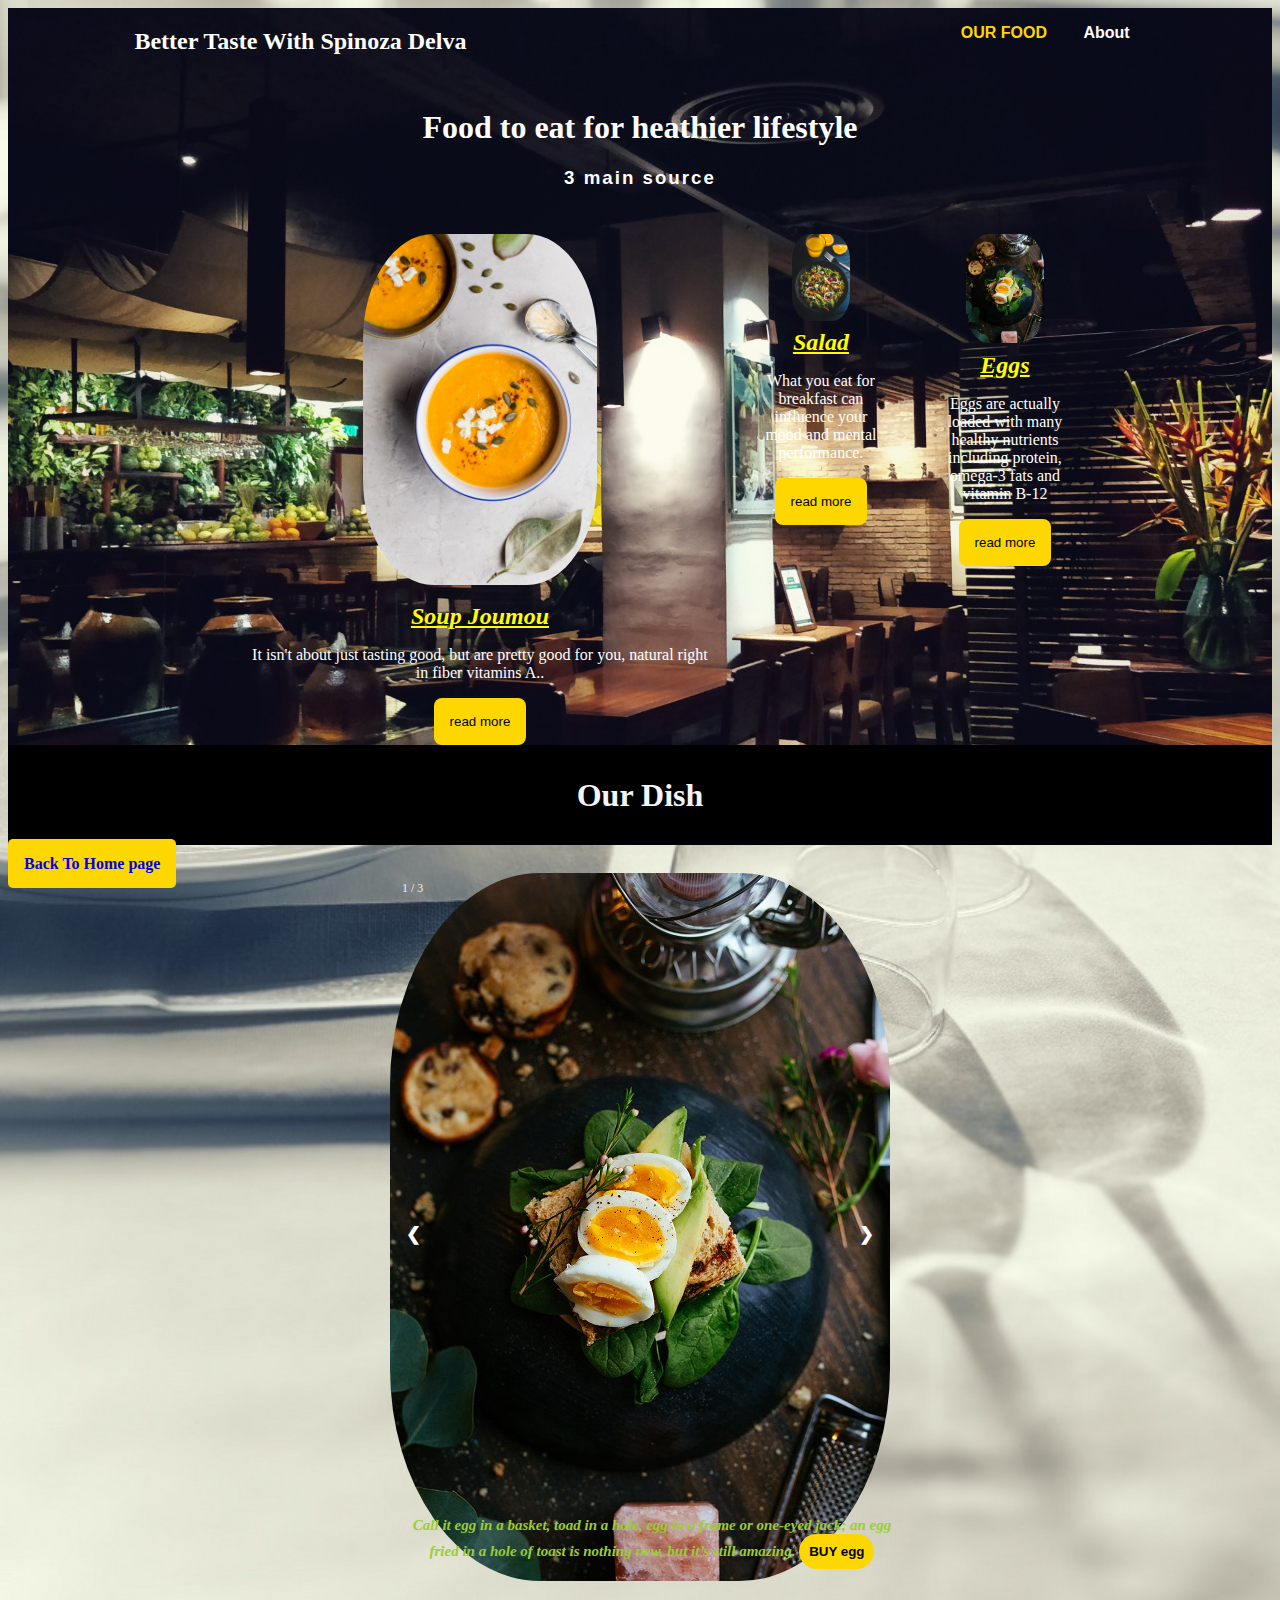
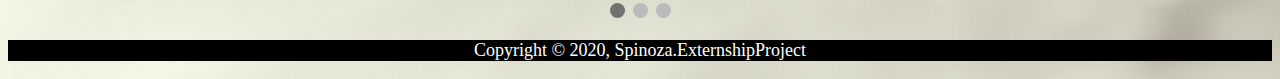
<file: index.html>
<!DOCTYPE html>
<html lang="en">
  <head>
    <meta charset="UTF-8" />
    <meta name="viewport" content="width=device-width, initial-scale=1.0" />
    <title>Front-end capstone project</title>
    <meta name="description" content="web Project Spinoza" />
    <link rel="stylesheet" href="style.css" />
  </head>

  <body>

<body>
  <div class="body-div">
    <div class="header-div">
      <div class="head">
        <h2>Better Taste With Spinoza Delva</h2>
      </div>

      <nav>
        <ul>
          <li><a id="ourfood" href="index.html">OUR FOOD</a></li>
          <li><a href="about.html" target="_blank">About</a></li>
        </ul>
      </nav>
    </div>

    <showcase>
      <div class="container">
        <h1>Food to eat for heathier lifestyle</h1>
        <h3>3 main source</h3>
        <div class="category">
          <div class="thai">
            <img src="image/soupe.jpg" />
            <a  class="info" href="#soupe"><h4>Soup Joumou</h4><a>   
                         <p>
              It isn't about just tasting good, but are pretty good for you, natural right in fiber vitamins A.. 
            </p>
            <a href="https://www.epicurious.com/recipes/food/views/haitian-beef-and-pumpkin-soup-soup-joumou" target="_blank"><button class="btn">read more</button></a>
          </div>
          <div class="snacks">
            <img src="image/food.jpg" />
           <a class="info" href="#salad"><h4>Salad</h4><a>
            <p>
              What you eat for breakfast can influence your mood and mental performance.            </p>
            <a href="https://www.healthline.com/nutrition/salad-for-breakfast" target="_blank"><button class="btn">read more</button></a>
          </div>
          <div class="grill">
            <img src="image/eggs.jpg" />
            <a class="info" href="#eggs"><h4>Eggs</h4><a> 
                           <p>
                            Eggs are actually loaded with many healthy nutrients including protein, omega-3 fats and vitamin B-12
            </p>
            <a href="https://www.foodnetwork.com/healthyeats/2009/05/egg-salad-lightened-up" target="_blank"><button class="btn">read more</button></a>
          </div>
        </div>
      </div>
    </showcase>
  </div>






    <!--the header contains the header of a page or a section -->
    <header id="main-header">
      <h1>Our Dish</h1>
    </header>
    <a id="homepage" href="index.html">Back To Home page</a>

    <!-- Slideshow container -->
    <div class="slideshow-container">
      <!-- Full-width images with number and caption text -->
      <div id="eggs" class="mySlides fade">
        <div class="number">1 / 3</div>
        <img src="image/eggs.jpg" style="width: 100%;" />
        <div class="text">
          Call it egg in a basket, toad in a hole, egg in a frame or one-eyed
          jack; an egg fried in a hole of toast is nothing new, but it’s still
          amazing.
          <button class="btn1" type="button" onclick="alert('Thank you from Spinoza')">
            BUY egg
          </button>
        </div>
      </div>

      <div id="soupe" class="mySlides fade">
        <div class="number">2 / 3</div>
        <img src="image/soupe.jpg" style="width: 100%;" />
        <div class="text">
          Pumpkin soup is a type of soup that rests on Thanksgiving tables all
          over the United States, but not many know its history. First and
          foremost, a pumpkin is part of the squash family, and what we think of
          as pumpkin pie at the first Thanksgiving was more than likely actually
          pumpkin soup. Served not in a sweet crust but likely inside of a
          pumpkin, the savory soup was also probably not quite as sweet as we
          enjoy it today.<button
            class="btn1"
            type="button"
            onclick="alert('Thank you from Spinoza')"
          >
            BUY Soupe
          </button>
        </div>
      </div>

      <div id="salad" class="mySlides fade">
        <div class="number">3 / 3</div>
        <img src="image/salad.jpg" style="width: 100%;" />
        <div class="text">
          Breakfast salads are a great way to start your day with nutrient-dense
          foods. They may also boost your mood and productivity, improve your
          digestion, and even help you lose weight.
          <button class="btn1" type="button" onclick="alert('Thank you form Spinoza')">
            BUY salad
          </button>
        </div>
      </div>

      <!-- Next and previous buttons -->
      <a class="prev" onclick="plusSlides(-1)">&#10094;</a>
      <a class="next" onclick="plusSlides(1)">&#10095;</a>
    </div>
    <br />

    <!-- The dots/circles -->
    <div style="text-align: center;">
      <span class="dot" onclick="currentSlide(1)"></span>
      <span class="dot" onclick="currentSlide(2)"></span>
      <span class="dot" onclick="currentSlide(3)"></span>
    </div>

    <script type="text/javascript" src="index.js"></script>
    <footer id="main-footer">
      <p>Copyright &copy; 2020, Spinoza.ExternshipProject</p>
    </footer>
  </body>
</html>
</file>
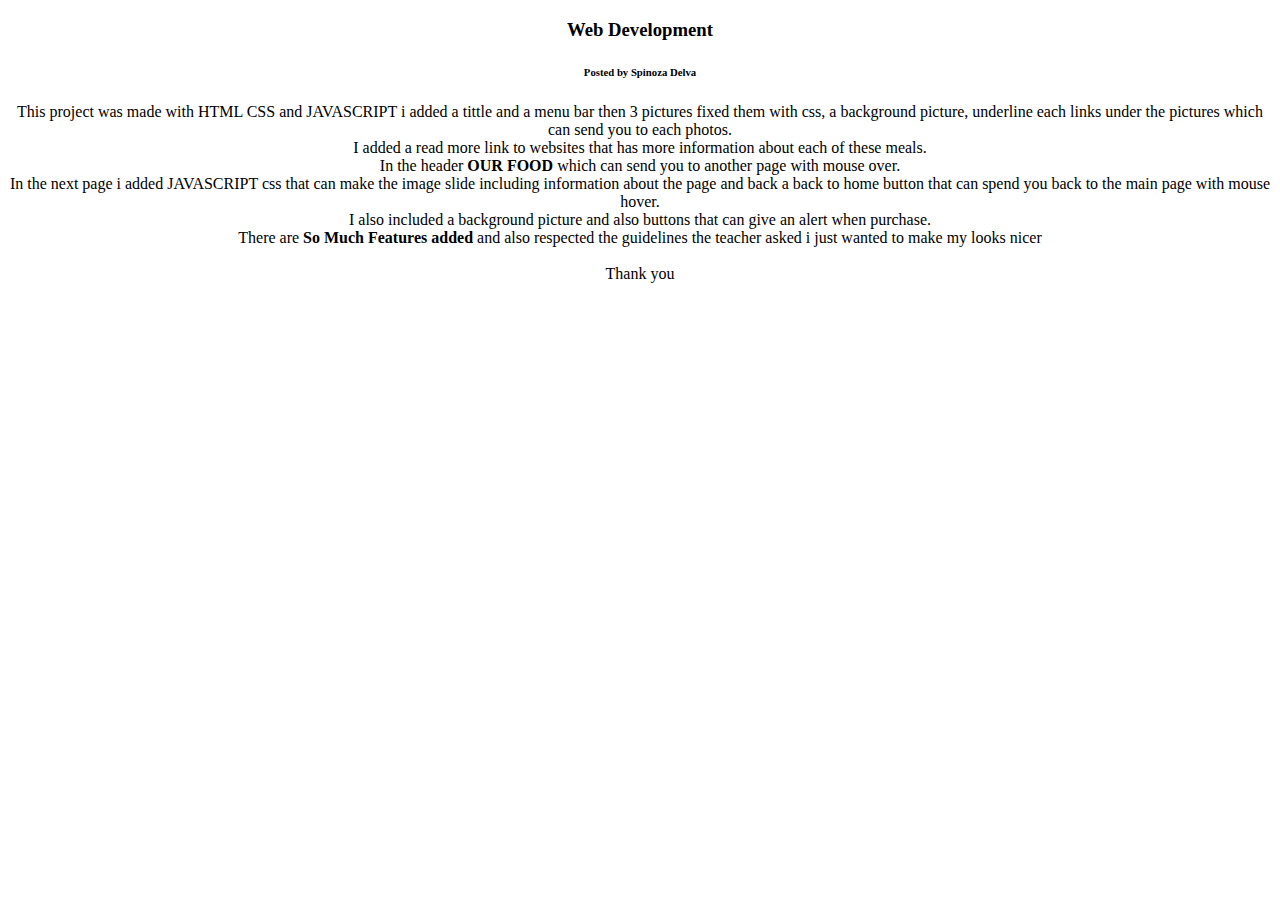
<file: about.html>
<!DOCTYPE html>
<html lang="en">
  <head>
    <meta charset="UTF-8" />
    <meta name="viewport" content="width=device-width, initial-scale=1.0" />
    <title>Document</title>
    <style>
      p {
        text-align: center;
      }
      h3 {
        text-align: center;
      }
      h6 {
        text-align: center;
      }
    </style>
  </head>
  <body>
    <section>
      <!--can be represented as a section that contains forms of a document, a magazine, a newspaper or article-->
      <article class="post">
        <h3>Web Development</h3>
        <h6>Posted by Spinoza Delva</h6>
        <p>
          This project was made with HTML CSS and JAVASCRIPT i added a tittle
          and a menu bar then 3 pictures fixed them with css, a background
          picture, underline each links under the pictures which can send you to
          each photos. <br />
          I added a read more link to websites that has more information about
          each of these meals. <br />
          In the header <strong>OUR FOOD</strong> which can send you to another
          page with mouse over.<br />
          In the next page i added JAVASCRIPT css that can make the image slide
          including information about the page and back a back to home button
          that can spend you back to the main page with mouse hover. <br />
          I also included a background picture and also buttons that can give an
          alert when purchase. <br />
          There are <strong>So Much Features added</strong> and also respected
          the guidelines the teacher asked i just wanted to make my looks nicer
          <br />
          <br />
           Thank you
        </p>
      </article>
    </section>
  </body>
</html>
</file>
<file: style.css>
.body-div {
  background: url("image/res.jpg") no-repeat center center fixed;
  background-size: cover;
  font-family: sans-serif;
}
.header-div {
  width: 80%;
  margin: auto;
  overflow: hidden;
}
#ourfood {
  color: gold;
}
#ourfood:hover {
  font-size: 150%;
}

.head {
  float: left;
  color: #fff;
  font-family: cursive;
}

nav {
  float: right;
}

li {
  display: inline;
  padding: 1rem;
}

li a {
  color: #fff;
  text-decoration: none;
  font-weight: bold;
}

.active {
  color: rgb(0, 255, 157);
}

.container {
  width: 70%;
  margin: auto;
  overflow: hidden;
  margin-top: 1%;
}

showcase h1 {
  color: #fff;
  font-family: cursive;
  text-align: center;
}

showcase h3 {
  color: #fff;
  text-align: center;
  letter-spacing: 2px;
}

.category {
  color: #fff;
  margin-top: 5%;
  display: flex;
  text-align: center;
  font-family: cursive;
}

img {
  width: 50%;
  border-radius: 30%;
}

.snacks,
.grill,
.thai {
  padding-left: 3rem;
}

h4 {
  font-size: 1.5rem; /*1rem=16px*/
  margin: 3%;
}
.btn {
  background-color: gold;
  padding: 1rem;
  border: none;
  border-radius: 8px;
}
.btn:hover {
  background-color: green;
  font-size: 150%;
}
.info {
  color: yellow;
  font-style: italic;
}
.info:hover {
  color: red;
}
#main-footer {
  color: greenyellow;
}





#main-header {
  text-align: center;
  background-color: black;
  color: whitesmoke;
  padding: 10px;
  margin-bottom: 10px;
}
#main-header h1:hover {
  color: green;
  font-size: 150%;
}
#homepage {
  background-color: gold;
  padding: 1rem;
  margin-bottom: 50px;
  border: none;
  border-radius: 5px;
  font-weight: bolder;
  text-decoration: none;
}
#homepage:hover {
  background-color: green;
  font-size: 150%;
}
body {
  background: url(image/plate1.jpg) no-repeat;
  background-size: cover;
}

#main-footer {
  text-align: center;
  font-size: 18px;
  background-color: black;
  color: white;
}

* {
  box-sizing: none;
}

/* Slideshow container */
.slideshow-container {
  width: 500px;
  height: 50%;
  position: relative;
  margin: auto;
}

/* Hide the images by default */
.mySlides {
  display: none;
}

/* Next & previous buttons */
.prev,
.next {
  cursor: pointer;
  position: absolute;
  top: 50%;
  width: auto;
  margin-top: -22px;
  padding: 16px;
  color: white;
  font-weight: bold;
  font-size: 18px;
  transition: 0.6s ease;
  border-radius: 0 3px 3px 0;
  user-select: none;
}

/* Position the "next button" to the right */
.next {
  right: 0;
  border-radius: 3px 0 0 3px;
}

/* On hover, add a black background color with a little bit see-through */
.prev:hover,
.next:hover {
  background-color: rgba(0, 0, 0, 0.8);
}

/* Caption text */
.text {
  color: yellowgreen;
  font-style: italic;
  font-weight: bold;
  font-size: 15px;
  padding: 8px 12px;
  position: absolute;
  bottom: 8px;
  width: 100%;
  text-align: center;
}

/* Number text (1/3 etc) */
.number {
  color: #f2f2f2;
  font-size: 12px;
  padding: 8px 12px;
  position: absolute;
  top: 0;
}

/* The dots/bullets/indicators */
.dot {
  cursor: pointer;
  height: 15px;
  width: 15px;
  margin: 0 2px;
  background-color: #bbb;
  border-radius: 50%;
  display: inline-block;
  transition: background-color 0.6s ease;
}

.active,
.dot:hover {
  background-color: #717171;
}
.btn1 {
  background-color: gold;
  padding: 10px;
  border: none;
  border-radius: 100px;
  font-weight: bolder;
}
.btn1:hover {
  background-color: green;
  font-size: 150%;
}

/* Fading animation */
.fade {
  -webkit-animation-name: fade;
  -webkit-animation-duration: 1.5s;
  animation-name: fade;
  animation-duration: 1.5s;
}

@-webkit-keyframes fade {
  from {
    opacity: 0.4;
  }
  to {
    opacity: 1;
  }
}

@keyframes fade {
  from {
    opacity: 0.4;
  }
  to {
    opacity: 1;
  }
}
</file>
